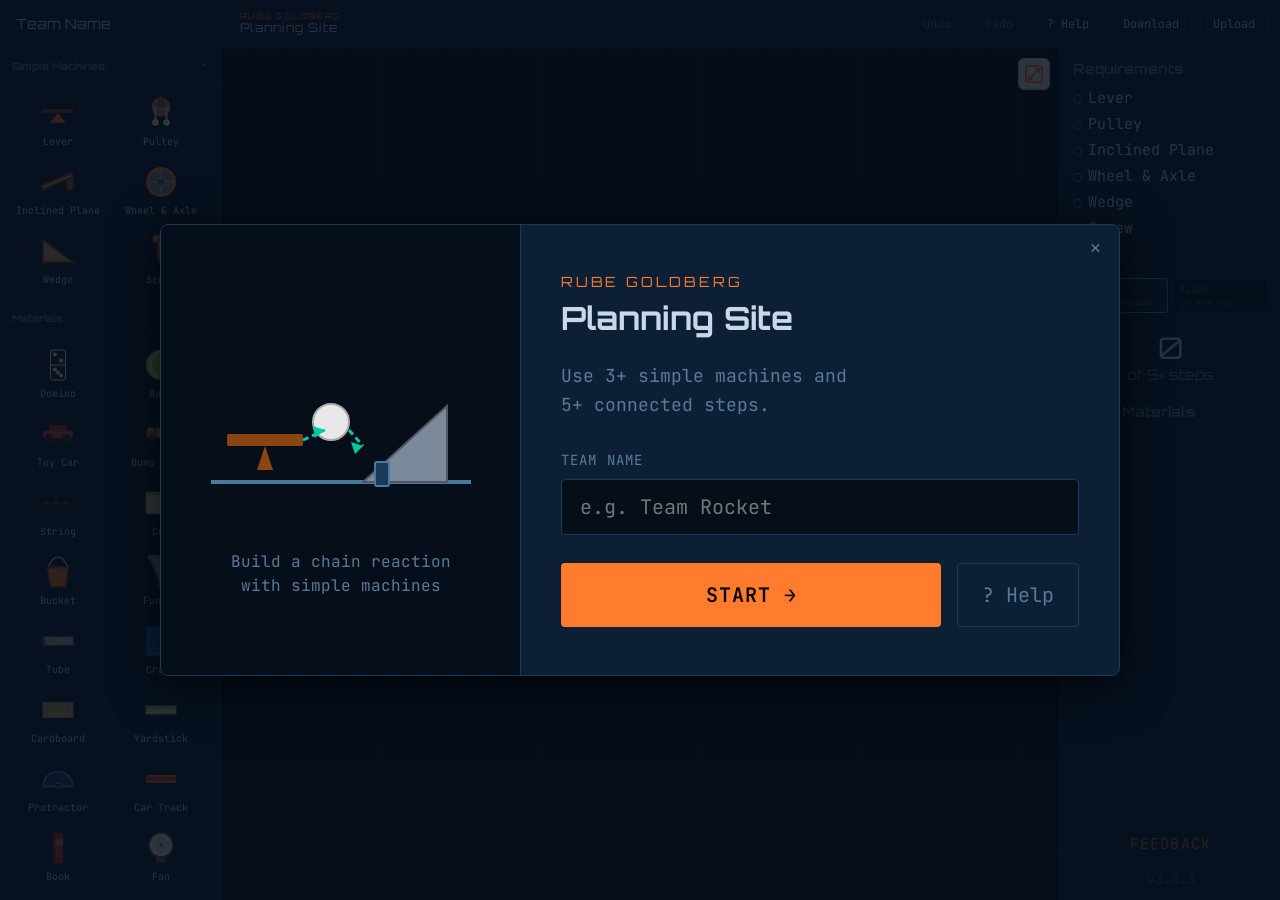
<file: index.html>
<!DOCTYPE html>
<html lang="en">
<head>
  <meta charset="UTF-8">
  <meta name="viewport" content="width=device-width, initial-scale=1.0">
  <title>Rube Goldberg Planner</title>
  <link rel="stylesheet" href="style.css">
  <link rel="preconnect" href="https://fonts.googleapis.com">
  <link href="https://fonts.googleapis.com/css2?family=Orbitron:wght@400;700&family=JetBrains+Mono:wght@400;600&display=swap" rel="stylesheet">
</head>
<body>
  <header id="toolbar">
    <input id="team-name" type="text" value="Team Name" spellcheck="false">
    <div id="site-title">
      <span id="site-title-brand">RUBE GOLDBERG</span>
      <span id="site-title-sub">Planning Site</span>
    </div>
    <div class="toolbar-actions">
      <button id="btn-undo" disabled>Undo</button>
      <button id="btn-redo" disabled>Redo</button>
      <button id="btn-help">? Help</button>
      <button id="btn-download">Download</button>
      <label id="btn-upload">Upload<input type="file" accept="image/png" hidden></label>
    </div>
  </header>
  <main>
    <aside id="library">
      <section class="lib-section" id="lib-machines">
        <h3>Simple Machines <button class="collapse-btn">▾</button></h3>
        <div class="lib-items"></div>
      </section>
      <section class="lib-section" id="lib-materials">
        <h3>Materials <button class="collapse-btn">▾</button></h3>
        <div class="lib-items"></div>
      </section>
      <section class="lib-section" id="lib-environment">
        <h3>Environment <button class="collapse-btn">▾</button></h3>
        <div class="lib-items"></div>
      </section>
    </aside>
    <div id="canvas-wrapper">
      <button id="btn-reset-view" title="Reset view" aria-label="Reset view">
        <svg xmlns="http://www.w3.org/2000/svg" width="18" height="18" viewBox="0 0 20 20" fill="none" stroke="#ff7b2e" stroke-width="2" stroke-linecap="round" stroke-linejoin="round">
          <rect x="1" y="1" width="18" height="18" rx="3"/>
          <path d="M12 4H16V8M16 4L11 9"/>
          <path d="M8 16H4V12M4 16L9 11"/>
        </svg>
      </button>
      <svg id="canvas" xmlns="http://www.w3.org/2000/svg">
        <g id="viewport">
          <g id="layer-environment"></g>
          <g id="layer-materials"></g>
          <g id="layer-machines"></g>
          <g id="layer-connections"></g>
          <g id="layer-ui"></g>
        </g>
      </svg>
      <div id="comment-overlays"></div>
    </div>
    <aside id="tracker">
      <h3>Requirements</h3>
      <ul id="machine-checklist"></ul>
      <h3>Steps</h3>
      <div id="step-mode-cards">
        <button class="mode-card" id="mode-card-auto" data-mode="auto">
          <span class="mode-card-title">AUTO</span>
          <span class="mode-card-desc">Counts connections</span>
        </button>
        <button class="mode-card" id="mode-card-flags" data-mode="flags">
          <span class="mode-card-title">FLAGS</span>
          <span class="mode-card-desc">You mark steps</span>
        </button>
      </div>
      <div id="step-counter"></div>
      <div id="flag-drag-widget" class="lib-item" draggable="true"
           data-subtype="flag" data-type="marker"
           data-default-w="8" data-default-h="24" hidden>
        <svg width="20" height="36" viewBox="0 0 8 24" xmlns="http://www.w3.org/2000/svg" style="flex-shrink:0">
          <rect x="1" y="0" width="6" height="9" rx="1" fill="#ef476f"/>
          <text id="flag-widget-number" x="4" y="7" text-anchor="middle" font-size="5" fill="white" font-family="monospace" font-weight="bold">1</text>
          <line x1="4" y1="9" x2="4" y2="22" stroke="#4a7a9a" stroke-width="1.5"/>
          <circle cx="4" cy="22" r="2" fill="#4a7a9a"/>
        </svg>
        <div>
          <span class="flag-widget-label">STEP FLAG</span>
          <span class="flag-widget-sub">Drag to canvas</span>
        </div>
      </div>
      <h3>Bill of Materials</h3>
      <ul id="bom-list"></ul>
      <a id="feedback-link" href="https://docs.google.com/forms/d/e/1FAIpQLSd_zhFTqrGNFIW_5pb085I43G6E3_0prDMbPdYu8rmgtfO3xg/viewform?usp=dialog" target="_blank" rel="noopener noreferrer">FEEDBACK</a>
      <div id="version-label">v3.0.3</div>
    </aside>
  </main>
  <!-- Welcome overlay -->
  <div id="welcome-modal">
    <div id="welcome-backdrop"></div>
    <div id="welcome-panel">
      <button id="welcome-close">✕</button>
      <!-- Left: illustration -->
      <div id="welcome-left">
        <svg width="260" height="220" viewBox="0 0 130 110" xmlns="http://www.w3.org/2000/svg">
          <!-- Floor -->
          <line x1="0" y1="90" x2="130" y2="90" stroke="#4a7a9a" stroke-width="2"/>
          <!-- Lever bar -->
          <rect x="8" y="66" width="38" height="6" fill="#8B4513" rx="1"/>
          <!-- Lever fulcrum -->
          <polygon points="27,72 31,84 23,84" fill="#8B4513"/>
          <!-- Ball -->
          <circle cx="60" cy="60" r="9" fill="#e8e8e8" stroke="#aaa" stroke-width="1"/>
          <!-- Inclined plane -->
          <polygon points="76,90 118,90 118,52" fill="#7a8a9a" stroke="#556" stroke-width="1"/>
          <!-- Domino -->
          <rect x="82" y="80" width="7" height="12" fill="#1a3a5c" stroke="#4a7a9a" stroke-width="1" rx="1"/>
          <!-- Arrows: lever → ball -->
          <line x1="46" y1="69" x2="57" y2="64" stroke="#00c9a7" stroke-width="1.5" stroke-dasharray="3 2"/>
          <polygon points="57,64 51,62 52,68" fill="#00c9a7"/>
          <!-- Arrows: ball → plane -->
          <line x1="69" y1="64" x2="76" y2="72" stroke="#00c9a7" stroke-width="1.5" stroke-dasharray="3 2"/>
          <polygon points="76,72 70,70 72,76" fill="#00c9a7"/>
        </svg>
        <div id="welcome-left-caption">Build a chain reaction<br>with simple machines</div>
      </div>
      <!-- Right: form -->
      <div id="welcome-right">
        <div id="welcome-brand">RUBE GOLDBERG</div>
        <div id="welcome-title">Planning Site</div>
        <div id="welcome-desc">Use 3+ simple machines and<br>5+ connected steps.</div>
        <div class="welcome-field-label">TEAM NAME</div>
        <input id="welcome-team-input" type="text" placeholder="e.g. Team Rocket" autocomplete="off" spellcheck="false">
        <div id="welcome-buttons">
          <button id="welcome-start">START →</button>
          <button id="welcome-help">? Help</button>
        </div>
      </div>
    </div>
  </div>

  <div id="help-modal" class="help-hidden">
    <div id="help-backdrop"></div>
    <div id="help-panel">
      <div id="help-header">
        <span>? HELP</span>
        <button id="help-close">✕</button>
      </div>
      <div id="help-tabs">
        <button class="help-tab active" data-tab="guide">GETTING STARTED</button>
        <button class="help-tab" data-tab="ref">QUICK REFERENCE</button>
      </div>
      <div id="help-body"></div>
    </div>
  </div>
  <script type="module" src="js/main.js"></script>
</body>
</html>
</file>
<file: style.css>
*, *::before, *::after { box-sizing: border-box; margin: 0; padding: 0; }

:root {
  --bg: #060e1a;
  --surface: #0d1f35;
  --border: #1a3a5c;
  --accent: #ff7b2e;
  --teal: #00c9a7;
  --green: #06d6a0;
  --red: #ef476f;
  --yellow: #ffd166;
  --text: #c8d8e8;
  --text-dim: #5a7a9a;
  --toolbar-h: 48px;
  --sidebar-w: 220px;
  --font-main: 'JetBrains Mono', monospace;
  --font-display: 'Orbitron', sans-serif;
}

body {
  font-family: var(--font-main);
  background: var(--bg);
  color: var(--text);
  height: 100vh;
  display: flex;
  flex-direction: column;
  overflow: hidden;
}

#toolbar {
  height: var(--toolbar-h);
  background: var(--surface);
  border-bottom: 1px solid var(--border);
  display: flex;
  align-items: center;
  padding: 0 12px;
  gap: 12px;
  flex-shrink: 0;
}

#team-name {
  font-family: var(--font-display);
  font-size: 14px;
  background: transparent;
  border: none;
  border-bottom: 1px dashed var(--border);
  color: var(--text);
  width: 200px;
  padding: 2px 4px;
  outline: none;
}
#team-name:focus { border-bottom-color: var(--accent); }

.toolbar-actions { display: flex; gap: 8px; margin-left: auto; }

button, label[id^="btn"] {
  font-family: var(--font-main);
  font-size: 12px;
  background: var(--surface);
  color: var(--text);
  border: 1px solid var(--border);
  padding: 4px 12px;
  cursor: pointer;
  border-radius: 3px;
}
button:hover, label[id^="btn"]:hover { border-color: var(--accent); color: var(--accent); }
button:disabled { opacity: 0.4; cursor: default; }

main {
  display: flex;
  flex: 1;
  overflow: hidden;
}

#library {
  width: var(--sidebar-w);
  background: var(--surface);
  border-right: 1px solid var(--border);
  overflow-y: auto;
  flex-shrink: 0;
}

.lib-section h3 {
  font-family: var(--font-display);
  font-size: 10px;
  padding: 10px 12px 6px;
  color: var(--text-dim);
  display: flex;
  justify-content: space-between;
  align-items: center;
  border-bottom: 1px solid var(--border);
}

.lib-items {
  display: grid;
  grid-template-columns: 1fr 1fr;
  gap: 4px;
  padding: 8px;
}

.lib-item {
  display: flex;
  flex-direction: column;
  align-items: center;
  justify-content: center;
  gap: 4px;
  padding: 6px 4px;
  cursor: grab;
  border-radius: 4px;
  font-size: 10px;
  text-align: center;
  user-select: none;
  min-width: 0;
}
.lib-item:hover {
  background: var(--border);
}

#canvas-wrapper {
  flex: 1;
  position: relative;
  overflow: hidden;
  background: var(--bg);
  background-image:
    linear-gradient(rgba(26,58,92,0.4) 1px, transparent 1px),
    linear-gradient(90deg, rgba(26,58,92,0.4) 1px, transparent 1px),
    linear-gradient(rgba(26,58,92,0.15) 1px, transparent 1px),
    linear-gradient(90deg, rgba(26,58,92,0.15) 1px, transparent 1px);
  background-size: 160px 160px, 160px 160px, 32px 32px, 32px 32px;
}

#btn-reset-view {
  position: absolute;
  top: 10px;
  right: 10px;
  z-index: 20;
  width: 32px;
  height: 32px;
  padding: 0;
  display: flex;
  align-items: center;
  justify-content: center;
  background: rgba(255,255,255,0.9);
  border: 1px solid #b0c8e0;
  border-radius: 6px;
  cursor: pointer;
  color: #4a7a9a;
}
#btn-reset-view:hover {
  background: #e8f4fc;
  color: #0d1f35;
}

#canvas {
  display: block;
  cursor: default;
}

#comment-overlays {
  position: absolute;
  inset: 0;
  pointer-events: none;
}
.comment-overlay {
  position: absolute;
  z-index: 10;
  pointer-events: auto;
}
.comment-overlay::after {
  content: '';
  position: absolute;
  top: 100%;
  left: calc(50% - 1px);
  width: 2px;
  height: var(--line-h, 0px);
  background: #ff7b2e;
  border-radius: 1px;
  pointer-events: none;
}
.comment-overlay textarea {
  width: 140px;
  height: 80px;
  background: #0d1f35;
  border: 1px solid #ff7b2e;
  color: #c8d8e8;
  font-family: var(--font-main);
  font-size: 11px;
  padding: 6px;
  border-radius: 4px;
  resize: none;
}

#tracker {
  width: var(--sidebar-w);
  background: var(--surface);
  border-left: 1px solid var(--border);
  overflow-y: auto;
  flex-shrink: 0;
  padding: 12px;
  display: flex;
  flex-direction: column;
}
#feedback-link {
  margin-top: auto;
  display: block;
  text-align: center;
  font-size: 15px;
  font-family: var(--font-main);
  color: var(--accent);
  text-decoration: none;
  letter-spacing: 0.08em;
  opacity: 0.8;
  padding-bottom: 4px;
}
#feedback-link:hover {
  opacity: 1;
  text-decoration: underline;
}
#version-label {
  padding-top: 12px;
  font-size: 14px;
  color: var(--text-dim);
  font-family: var(--font-main);
  text-align: center;
  opacity: 0.6;
}
#tracker h3 {
  font-family: var(--font-display);
  font-size: 14px;
  color: var(--text-dim);
  margin-bottom: 8px;
  margin-top: 12px;
}
#tracker h3:first-child { margin-top: 0; }

#machine-checklist, #bom-list { list-style: none; }
#machine-checklist li {
  display: flex;
  align-items: center;
  gap: 6px;
  font-size: 15px;
  padding: 3px 0;
}
#machine-checklist li.done { color: var(--green); }
#machine-checklist li.done::before { content: '✓'; }
#machine-checklist li:not(.done)::before { content: '○'; color: var(--text-dim); }

#step-counter {
  font-size: 30px;
  font-family: var(--font-display);
  text-align: center;
  padding: 8px 0;
}
#step-counter.done { color: var(--green); }
#step-counter small { display: block; font-size: 14px; color: var(--text-dim); }

#bom-list li {
  font-size: 15px;
  display: flex;
  justify-content: space-between;
  padding: 2px 0;
  border-bottom: 1px solid var(--border);
}

.collapse-btn {
  border: none;
  background: transparent;
  color: var(--text-dim);
  padding: 0;
  font-size: 12px;
}

.expand-btn {
  position: absolute;
  top: 50%;
  transform: translateY(-50%);
  background: var(--accent);
  color: #fff;
  border: none;
  padding: 8px 12px;
  cursor: pointer;
  font-family: var(--font-main);
  font-size: 11px;
  border-radius: 4px;
  display: none;
  z-index: 5;
}
.expand-left { left: 0; }
.expand-right { right: 0; }

.custom-name-input {
  position: absolute;
  background: #0d1f35;
  border: 1px solid #ff7b2e;
  color: #c8d8e8;
  font-family: var(--font-main);
  font-size: 12px;
  padding: 4px 8px;
  border-radius: 4px;
  width: 120px;
  z-index: 20;
}

/* ── Help Modal ─────────────────────────────────────────────────── */
#help-modal {
  position: fixed;
  inset: 0;
  z-index: 1000;
  display: flex;
  align-items: center;
  justify-content: center;
}
#help-modal.help-hidden { display: none; }

#help-backdrop {
  position: absolute;
  inset: 0;
  background: rgba(0,0,0,0.7);
}
#help-panel {
  position: relative;
  z-index: 1;
  background: var(--surface);
  border: 1px solid var(--border);
  border-radius: 6px;
  width: 1100px;
  max-width: 96vw;
  max-height: 90vh;
  display: flex;
  flex-direction: column;
  overflow: hidden;
}
#help-header {
  display: flex;
  align-items: center;
  justify-content: space-between;
  padding: 18px 28px;
  border-bottom: 1px solid var(--border);
  background: var(--bg);
  flex-shrink: 0;
}
#help-header > span {
  font-family: var(--font-display);
  color: var(--accent);
  font-size: 22px;
  letter-spacing: 0.1em;
}
#help-close {
  background: none;
  border: none;
  color: var(--text-dim);
  font-size: 22px;
  cursor: pointer;
  padding: 4px 12px;
  border-radius: 3px;
  font-family: var(--font-main);
}
#help-close:hover { color: var(--accent); }
#help-tabs {
  display: flex;
  border-bottom: 1px solid var(--border);
  flex-shrink: 0;
}
.help-tab {
  background: none;
  border: none;
  border-bottom: 2px solid transparent;
  border-radius: 0;
  padding: 18px 36px;
  font-family: var(--font-main);
  font-size: 18px;
  color: var(--text-dim);
  cursor: pointer;
  letter-spacing: 0.05em;
  margin-bottom: -1px;
}
.help-tab:hover { color: var(--text); border-bottom-color: var(--border); }
.help-tab.active { color: var(--accent); border-bottom-color: var(--accent); }
#help-body { flex: 1; overflow-y: auto; }

/* Guide tab — card layout */
.help-card {
  padding: 36px;
  display: flex;
  gap: 32px;
  align-items: flex-start;
}
.help-card-art {
  width: 280px;
  height: 220px;
  flex-shrink: 0;
  background: var(--bg);
  border: 1px solid var(--border);
  border-radius: 6px;
  overflow: hidden;
}
.help-card-text { flex: 1; }
.help-card-step {
  font-size: 18px;
  color: var(--accent);
  letter-spacing: 0.08em;
  margin-bottom: 12px;
}
.help-card-title {
  font-family: var(--font-display);
  font-size: 28px;
  color: var(--text);
  margin-bottom: 16px;
}
.help-card-desc {
  font-size: 20px;
  color: var(--text-dim);
  line-height: 1.8;
}
.help-card-desc em { color: var(--accent); font-style: normal; }
.help-nav {
  display: flex;
  align-items: center;
  justify-content: space-between;
  padding: 16px 36px 24px;
  border-top: 1px solid var(--border);
  flex-shrink: 0;
}
.help-nav-btn {
  background: none;
  border: none;
  font-family: var(--font-main);
  font-size: 18px;
  color: var(--text-dim);
  cursor: pointer;
  padding: 10px 18px;
  border-radius: 3px;
  min-width: 110px;
}
.help-nav-btn:hover:not(:disabled) { color: var(--accent); }
.help-nav-btn:disabled { opacity: 0.3; cursor: default; }
.help-dots { display: flex; gap: 10px; align-items: center; }
.help-dot { width: 10px; height: 10px; border-radius: 50%; background: var(--border); }
.help-dot.active { background: var(--accent); }

/* Reference tab */
.help-ref-section { padding: 24px 28px 8px; }
.help-ref-label {
  font-size: 16px;
  color: var(--text-dim);
  letter-spacing: 0.1em;
  margin-bottom: 16px;
}
.help-ref-grid {
  display: grid;
  grid-template-columns: repeat(2, 1fr);
  gap: 12px;
  margin-bottom: 28px;
}
.help-ref-item {
  display: flex;
  align-items: center;
  gap: 14px;
  background: var(--bg);
  border: 1px solid var(--border);
  border-radius: 4px;
  padding: 12px 14px;
}
.help-ref-icon { flex-shrink: 0; }
.help-ref-info { min-width: 0; }
.help-ref-name { font-size: 16px; color: var(--text); margin-bottom: 5px; }
.help-ref-desc { font-size: 14px; color: var(--text-dim); line-height: 1.5; }

/* ── Site Title ──────────────────────────────────────────────────── */
#site-title {
  display: flex;
  flex-direction: column;
  line-height: 1.2;
  margin-left: 16px;
}
#site-title-brand {
  font-family: var(--font-display);
  font-size: 8px;
  color: var(--accent);
  letter-spacing: 0.18em;
}
#site-title-sub {
  font-family: var(--font-display);
  font-size: 12px;
  color: var(--text);
  letter-spacing: 0.08em;
}

/* ── Welcome Modal ───────────────────────────────────────────────── */
#welcome-modal {
  position: fixed;
  inset: 0;
  z-index: 2000;
  display: flex;
  align-items: center;
  justify-content: center;
}
#welcome-backdrop {
  position: absolute;
  inset: 0;
  background: rgba(6, 14, 26, 0.82);
}
#welcome-close {
  position: absolute;
  top: 10px;
  right: 12px;
  z-index: 2;
  background: none;
  border: none;
  color: var(--text-dim);
  font-size: 18px;
  cursor: pointer;
  line-height: 1;
  padding: 4px 6px;
}
#welcome-close:hover { color: var(--text); }
#welcome-panel {
  position: relative;
  z-index: 1;
  background: var(--surface);
  border: 1px solid var(--border);
  border-radius: 8px;
  display: flex;
  overflow: hidden;
  box-shadow: 0 8px 48px rgba(0, 0, 0, 0.7);
  width: 960px;
  max-width: 95vw;
}
#welcome-left {
  width: 360px;
  flex-shrink: 0;
  background: var(--bg);
  border-right: 1px solid var(--border);
  display: flex;
  flex-direction: column;
  align-items: center;
  justify-content: center;
  gap: 28px;
  padding: 56px 32px;
}
#welcome-left-caption {
  font-size: 16px;
  color: var(--text-dim);
  text-align: center;
  line-height: 1.5;
}
#welcome-right {
  flex: 1;
  padding: 48px 40px;
  display: flex;
  flex-direction: column;
}
#welcome-brand {
  font-family: var(--font-display);
  font-size: 14px;
  color: var(--accent);
  letter-spacing: 0.2em;
  margin-bottom: 8px;
}
#welcome-title {
  font-family: var(--font-display);
  font-size: 32px;
  font-weight: 700;
  color: var(--text);
  margin-bottom: 24px;
}
#welcome-desc {
  font-size: 18px;
  color: var(--text-dim);
  line-height: 1.6;
  margin-bottom: 32px;
}
.welcome-field-label {
  font-size: 14px;
  color: var(--text-dim);
  letter-spacing: 0.08em;
  margin-bottom: 10px;
}
#welcome-team-input {
  width: 100%;
  background: var(--bg);
  border: 1px solid var(--border);
  border-radius: 4px;
  color: var(--text);
  font-family: var(--font-main);
  font-size: 20px;
  padding: 14px 18px;
  margin-bottom: 28px;
  box-sizing: border-box;
  outline: none;
}
#welcome-team-input:focus { border-color: var(--accent); }
#welcome-buttons {
  display: flex;
  gap: 16px;
}
#welcome-start {
  flex: 1;
  background: var(--accent);
  color: #000;
  border: none;
  font-family: var(--font-main);
  font-size: 20px;
  font-weight: 600;
  padding: 18px 0;
  border-radius: 4px;
  cursor: pointer;
  letter-spacing: 0.05em;
}
#welcome-start:hover { opacity: 0.9; }
#welcome-help {
  background: none;
  border: 1px solid var(--border);
  color: var(--text-dim);
  font-family: var(--font-main);
  font-size: 20px;
  padding: 18px 24px;
  border-radius: 4px;
  cursor: pointer;
}
#welcome-help:hover { border-color: var(--accent); color: var(--accent); }

#step-mode-cards {
  display: flex;
  gap: 5px;
  margin-bottom: 8px;
}
.mode-card {
  flex: 1;
  padding: 5px 6px;
  background: var(--bg);
  border: 1px solid var(--border);
  border-radius: 3px;
  cursor: pointer;
  text-align: left;
  opacity: 0.5;
}
.mode-card-title {
  display: block;
  font-size: 9px;
  font-family: var(--font-main);
  font-weight: bold;
  letter-spacing: 0.5px;
  color: var(--text-dim);
}
.mode-card-desc {
  display: block;
  font-size: 7px;
  color: var(--text-dim);
  margin-top: 2px;
  line-height: 1.3;
}
.mode-card.active {
  border-width: 1.5px;
  opacity: 1;
}
#mode-card-auto.active {
  border-color: var(--teal);
  background: #0d1f35;
}
#mode-card-auto.active .mode-card-title { color: var(--teal); }
#mode-card-flags.active {
  border-color: var(--red);
  background: #1a0a1c;
}
#mode-card-flags.active .mode-card-title { color: var(--red); }

#flag-drag-widget {
  display: flex;
  align-items: center;
  gap: 8px;
  padding: 7px 8px;
  background: #110818;
  border: 1.5px dashed var(--red);
  border-radius: 4px;
  cursor: grab;
  margin-top: 4px;
}
#flag-drag-widget[hidden] { display: none; }
.flag-widget-label {
  display: block;
  font-size: 9px;
  font-family: var(--font-main);
  font-weight: bold;
  letter-spacing: 0.5px;
  color: var(--red);
}
.flag-widget-sub {
  display: block;
  font-size: 8px;
  color: var(--text-dim);
  margin-top: 1px;
}
</file>
